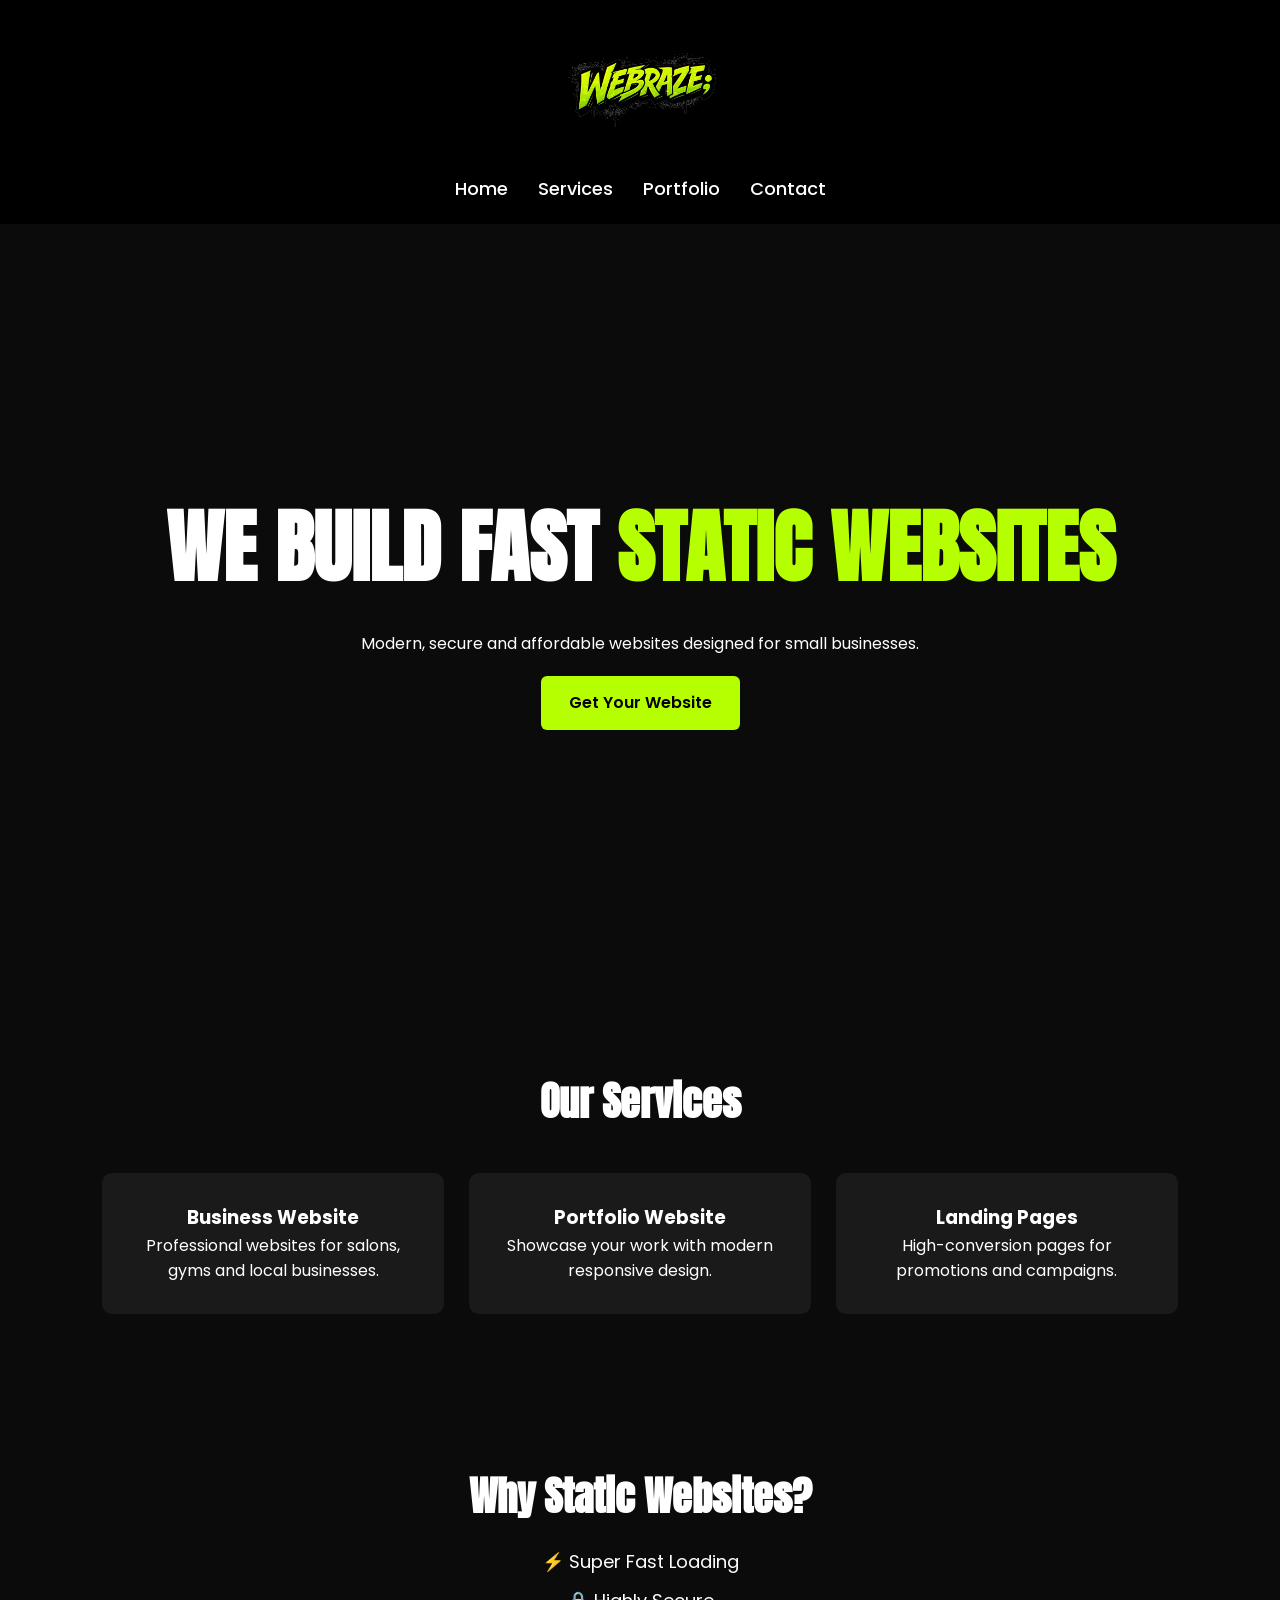
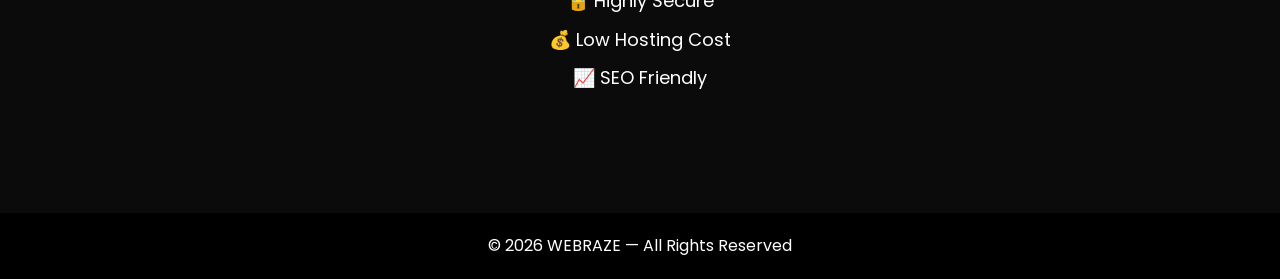
<file: index.html>
<!DOCTYPE html>
<html lang="en">
<head>
  <!-- SEO BASICS -->
  <meta charset="UTF-8">
  <meta name="viewport" content="width=device-width, initial-scale=1.0">
  <title>WEBRAZE | Static Website Development Agency</title>
  <meta name="description"
    content="WEBRAZE builds fast, modern and SEO-friendly static websites for businesses. Affordable website design services for salons, shops and startups.">
  <meta name="keywords"
    content="static website, website developer, business website, affordable website design, WEBRAZE, static website for salons, website for small business India">
  <meta name="author" content="WEBRAZE">
  <meta name="robots" content="index, follow">

  <!-- Canonical Tag -->
  <link rel="canonical" href="https://ayan24-ak.github.io/webraze/">

  <!-- Favicon -->
  <link rel="icon" type="image/png" href="webraze_no_background.png">

  <!-- Open Graph (for WhatsApp, LinkedIn, Facebook sharing) -->
  <meta property="og:title" content="WEBRAZE - Static Website Agency">
  <meta property="og:description" content="Fast, modern and affordable websites for growing businesses.">
  <meta property="og:type" content="website">
  <meta property="og:url" content="https://ayan24-ak.github.io/webraze/">
  <meta property="og:image" content="https://ayan24-ak.github.io/webraze/webraze_no_background.png">
  <meta property="og:site_name" content="WEBRAZE">

  <!-- Twitter Card -->
  <meta name="twitter:card" content="summary_large_image">
  <meta name="twitter:title" content="WEBRAZE - Static Website Agency">
  <meta name="twitter:description" content="Fast, modern and affordable websites for growing businesses.">
  <meta name="twitter:image" content="https://ayan24-ak.github.io/webraze/webraze_no_background.png">

  <!-- Fonts -->
  <link href="https://fonts.googleapis.com/css2?family=Anton&family=Poppins:wght@300;400;600&display=swap"
    rel="stylesheet">
  <link rel="stylesheet" href="webraze.css">

  <!-- Schema.org Structured Data -->
  <script type="application/ld+json">
  {
    "@context": "https://schema.org",
    "@type": "ProfessionalService",
    "name": "WEBRAZE",
    "url": "https://ayan24-ak.github.io/webraze/",
    "logo": "https://ayan24-ak.github.io/webraze/webraze_no_background.png",
    "description": "WEBRAZE builds fast, modern and SEO-friendly static websites for small businesses, salons, gyms, shops and startups.",
    "serviceType": "Web Design & Development",
    "areaServed": "IN",
    "offers": [
      {
        "@type": "Offer",
        "name": "Business Website",
        "description": "Professional websites for salons, gyms and local businesses."
      },
      {
        "@type": "Offer",
        "name": "Portfolio Website",
        "description": "Showcase your work with modern responsive design."
      },
      {
        "@type": "Offer",
        "name": "Landing Pages",
        "description": "High-conversion pages for promotions and campaigns."
      }
    ]
  }
  </script>
</head>
<body>
  <!-- HEADER -->
  <header class="navbar">
    <img src="webraze_no_background.png" alt="WEBRAZE Logo" class="logo" width="150" height="50">
    <nav aria-label="Main Navigation">
      <a href="index.html">Home</a>
      <a href="service.html">Services</a>
      <a href="#">Portfolio</a>
      <a href="contact.html">Contact</a>
    </nav>
  </header>

  <main>
    <!-- HERO -->
    <section class="hero" aria-label="Hero Section">
      <h1>WE BUILD FAST <span>STATIC WEBSITES</span></h1>
      <p>
        Modern, secure and affordable websites designed for small businesses.
      </p>
      <a href="contact.html" class="btn">Get Your Website</a>
    </section>

    <!-- SERVICES -->
    <section class="services" aria-label="Our Services">
      <h2>Our Services</h2>
      <div class="service-container">
        <div class="card">
          <h3>Business Website</h3>
          <p>Professional websites for salons, gyms and local businesses.</p>
        </div>
        <div class="card">
          <h3>Portfolio Website</h3>
          <p>Showcase your work with modern responsive design.</p>
        </div>
        <div class="card">
          <h3>Landing Pages</h3>
          <p>High-conversion pages for promotions and campaigns.</p>
        </div>
      </div>
    </section>

    <!-- WHY STATIC -->
    <section class="why" aria-label="Why Static Websites">
      <h2>Why Static Websites?</h2>
      <ul>
        <li>⚡ Super Fast Loading</li>
        <li>🔒 Highly Secure</li>
        <li>💰 Low Hosting Cost</li>
        <li>📈 SEO Friendly</li>
      </ul>
    </section>
  </main>

  <!-- FOOTER -->
  <footer class="footer">
    <p>© 2026 WEBRAZE — All Rights Reserved</p>
  </footer>
</body>
</html>
</file>
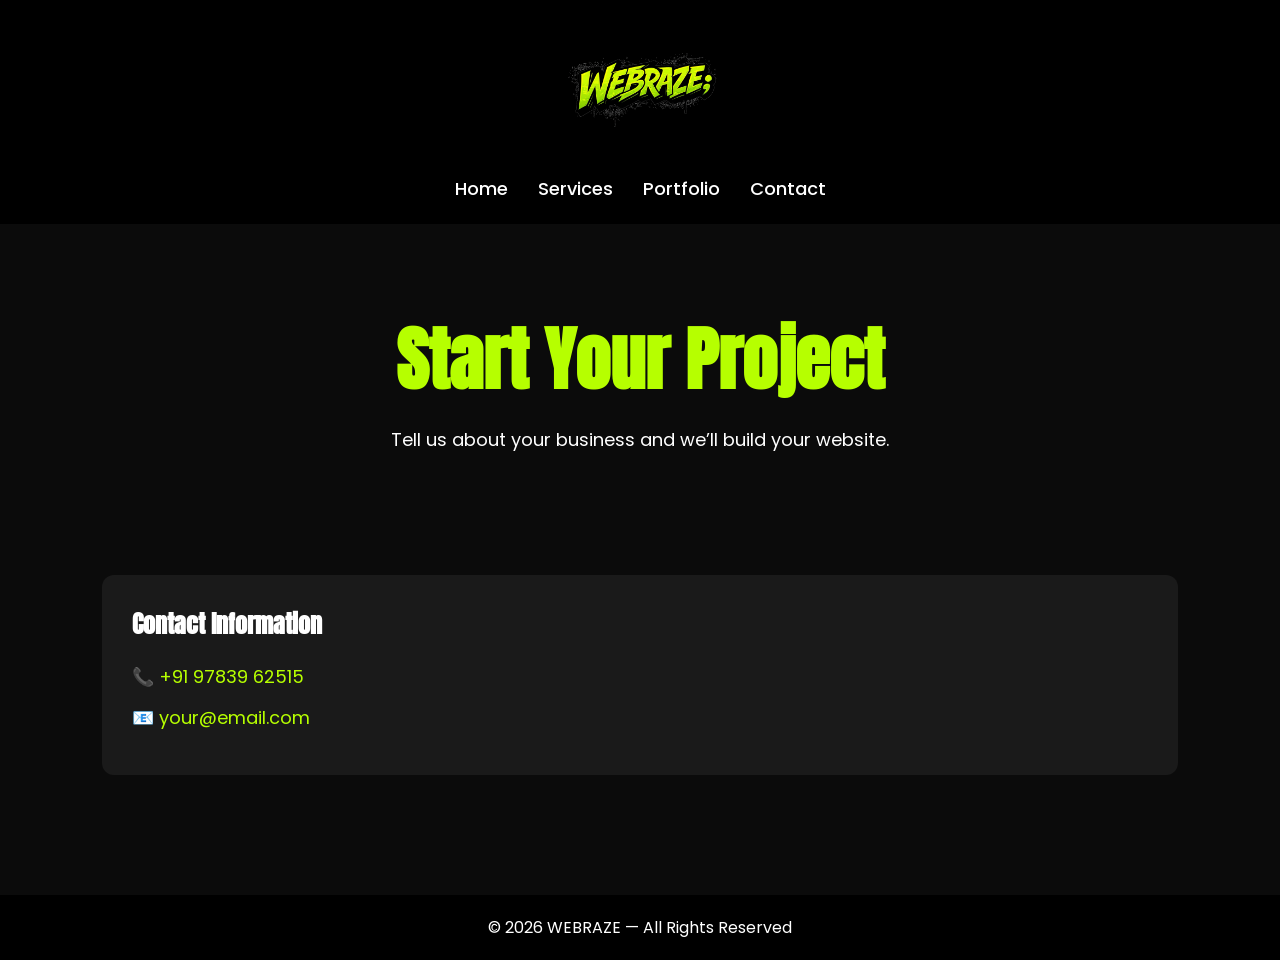
<file: contact.html>
<!DOCTYPE html>
<html lang="en">

<head>
  <!-- SEO -->
  <meta charset="UTF-8">
  <meta name="viewport" content="width=device-width, initial-scale=1.0">

  <title>Contact WEBRAZE | Start Your Website Project</title>

  <meta name="description"
    content="Contact WEBRAZE to build your business website. Get fast, affordable and SEO-friendly static websites for your business.">

  <link rel="stylesheet" href="webraze.css">
  <link rel="stylesheet" href="contact.css">

  <link href="https://fonts.googleapis.com/css2?family=Anton&family=Poppins:wght@300;400;600&display=swap"
    rel="stylesheet">
</head>

<body>

  <!-- NAVBAR -->
  <header class="navbar">
    <img src="webraze_no_background.png" alt="WEBRAZE Logo" class="logo">

    <nav>
      <a href="index.html">Home</a>
      <a href="services.html">Services</a>
      <a href="portfolio.html">Portfolio</a>
      <a href="contact.html" class="active">Contact</a>
    </nav>
  </header>

  <main>

    <!-- HERO -->
    <section class="page-hero">
      <h1>Start Your Project</h1>
      <p>Tell us about your business and we’ll build your website.</p>
    </section>

    <!-- CONTACT INFO ONLY -->
    <section class="contact-section">

      <div class="contact-info">

        <h2>Contact Information</h2>

        <p>📞 <a href="tel:+919783962515">+91 97839 62515</a></p>

        <p>📧 <a href="mailto:your@email.com">your@email.com</a></p>

       

       
      </div>

    </section>

  </main>

  <!-- FOOTER -->
  <footer class="footer">
    <p>© 2026 WEBRAZE — All Rights Reserved</p>
  </footer>

</body>
</html>
</file>
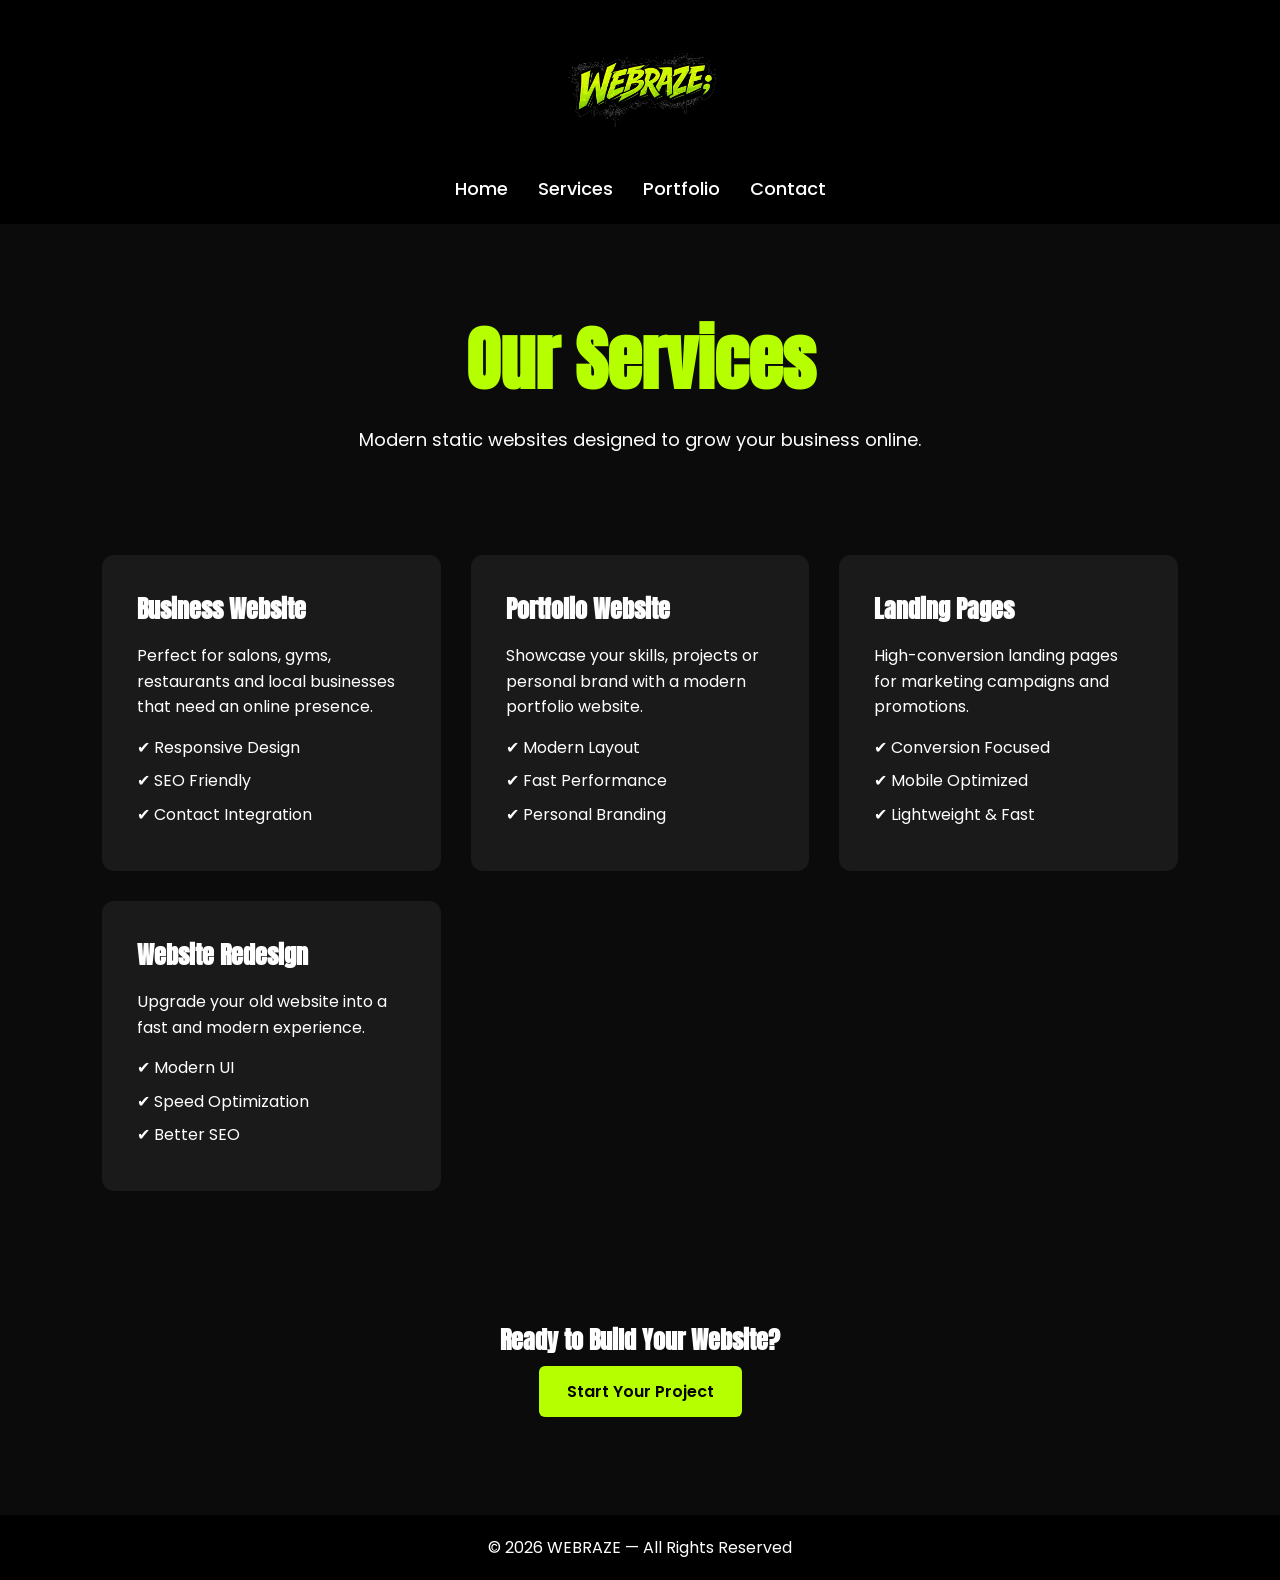
<file: service.html>
<!DOCTYPE html>
<html lang="en">

<head>
  <!-- SEO -->
  <meta charset="UTF-8">
  <meta name="viewport" content="width=device-width, initial-scale=1.0">

  <title>WEBRAZE Services | Static Website Development</title>

  <meta name="description"
    content="Explore WEBRAZE services including business websites, portfolio websites, landing pages and static website development for small businesses.">

  <link rel="stylesheet" href="webraze.css">
  <link rel="stylesheet" href="service.css">

  <link href="https://fonts.googleapis.com/css2?family=Anton&family=Poppins:wght@300;400;600&display=swap"
    rel="stylesheet">
</head>

<body>

  <!-- SAME NAVBAR -->
  <header class="navbar">
    <img src="webraze_no_background.png" alt="WEBRAZE Logo" class="logo">

    <nav>
      <a href="index.html">Home</a>
      <a href="service.html">Services</a>
      <a href="portfolio.html">Portfolio</a>
      <a href="contact.html">Contact</a>
    </nav>
  </header>

  <main>

    <!-- PAGE HERO -->
    <section class="page-hero">
      <h1>Our Services</h1>
      <p>Modern static websites designed to grow your business online.</p>
    </section>

    <!-- SERVICES GRID -->
    <section class="services-page">

      <div class="service-box">
        <h2>Business Website</h2>
        <p>
          Perfect for salons, gyms, restaurants and local businesses that need
          an online presence.
        </p>
        <ul>
          <li>✔ Responsive Design</li>
          <li>✔ SEO Friendly</li>
          <li>✔ Contact Integration</li>
        </ul>
      </div>

      <div class="service-box">
        <h2>Portfolio Website</h2>
        <p>
          Showcase your skills, projects or personal brand with a modern
          portfolio website.
        </p>
        <ul>
          <li>✔ Modern Layout</li>
          <li>✔ Fast Performance</li>
          <li>✔ Personal Branding</li>
        </ul>
      </div>

      <div class="service-box">
        <h2>Landing Pages</h2>
        <p>
          High-conversion landing pages for marketing campaigns and promotions.
        </p>
        <ul>
          <li>✔ Conversion Focused</li>
          <li>✔ Mobile Optimized</li>
          <li>✔ Lightweight & Fast</li>
        </ul>
      </div>

      <div class="service-box">
        <h2>Website Redesign</h2>
        <p>
          Upgrade your old website into a fast and modern experience.
        </p>
        <ul>
          <li>✔ Modern UI</li>
          <li>✔ Speed Optimization</li>
          <li>✔ Better SEO</li>
        </ul>
      </div>

    </section>

    <!-- CTA -->
    <section class="cta">
      <h2>Ready to Build Your Website?</h2>
      <a href="contact.html" class="btn">Start Your Project</a>
    </section>

  </main>

  <!-- FOOTER -->
  <footer class="footer">
    <p>© 2026 WEBRAZE — All Rights Reserved</p>
  </footer>

</body>
</html>
</file>
<file: webraze.css>
/* RESET */
*{
  margin:0;
  padding:0;
  box-sizing:border-box;
}

/* VARIABLES */
:root{
  --primary:#b6ff00;
  --dark:#0b0b0b;
  --gray:#1a1a1a;
  --white:#ffffff;
}

/* BODY */
body{
  font-family:'Poppins',sans-serif;
  background:var(--dark);
  color:white;
  line-height:1.6;
}

/* NAVBAR */
/* ========================= */
/* HEADER + LOGO */
/* ========================= */

.navbar{
  display:flex;
  flex-direction:column;   /* stack logo + nav */
  align-items:center;
  justify-content:center;
  padding:20px 8%;
  background:black;
}

/* LOGO */
.logo{
  height:140px;          /* bigger logo */
  width:auto;
  margin-bottom:15px;
  object-fit:contain;
}

/* NAVIGATION */
nav{
  display:flex;
  gap:30px;
  flex-wrap:wrap;
  justify-content:center;
}

nav a{
  color:white;
  text-decoration:none;
  font-weight:500;
  font-size:18px;
  position:relative;
}

/* cool hover underline */
nav a::after{
  content:"";
  position:absolute;
  left:0;
  bottom:-5px;
  width:0%;
  height:2px;
  background:var(--primary);
  transition:.3s;
}

nav a:hover::after{
  width:100%;
}

/* HERO */
.hero{
  min-height:85vh;
  display:flex;
  flex-direction:column;
  justify-content:center;
  align-items:center;
  text-align:center;
  padding:40px 20px;
}

.hero h1{
  font-family:'Anton',sans-serif;
  font-size:clamp(40px,7vw,80px);
}

.hero span{
  color:var(--primary);
}

.hero p{
  margin:20px 0;
  max-width:600px;
}

.btn{
  background:var(--primary);
  color:black;
  padding:14px 28px;
  text-decoration:none;
  font-weight:600;
  border-radius:6px;
  transition:.3s;
}

.btn:hover{
  transform:scale(1.05);
}

/* SERVICES */
.services{
  padding:80px 8%;
  text-align:center;
}

.services h2{
  font-family:'Anton';
  font-size:40px;
  margin-bottom:40px;
}

.service-container{
  display:grid;
  grid-template-columns:repeat(auto-fit,minmax(250px,1fr));
  gap:25px;
}

.card{
  background:var(--gray);
  padding:30px;
  border-radius:10px;
  transition:.3s;
}

.card:hover{
  transform:translateY(-8px);
  border:1px solid var(--primary);
}

/* WHY SECTION */
.why{
  padding:70px 8%;
  text-align:center;
}

.why h2{
  font-family:'Anton';
  font-size:40px;
  margin-bottom:20px;
}

.why ul{
  list-style:none;
}

.why li{
  margin:10px 0;
  font-size:18px;
}

/* FOOTER */
.footer{
  background:black;
  text-align:center;
  padding:20px;
  margin-top:40px;
}

/* ========================= */
/* RESPONSIVE DESIGN */
/* ========================= */

/* TABLET */
@media(max-width:900px){

  nav{
    width:100%;
    text-align:center;
    margin-top:10px;
  }

  nav a{
    display:inline-block;
    margin:10px;
  }
}

/* MOBILE */
@media(max-width:600px){

  .logo{
    height:100px;
  }

  nav{
    gap:15px;
  }

  nav a{
    font-size:16px;
  }

  .hero h1{
    font-size:36px;
  }

  .services h2,
  .why h2{
    font-size:30px;
  }
}
</file>
<file: contact.css>
/* ========================= */
/* CONTACT PAGE */
/* ========================= */

/* ========================= */
/* PAGE HERO (USED EVERYWHERE) */
/* ========================= */

.page-hero{
  text-align:center;
  padding:80px 20px 40px;
}

.page-hero h1{
  font-family:'Anton';
  font-size:clamp(40px,6vw,70px);
  color:var(--primary);
}

.page-hero p{
  margin-top:10px;
  font-size:18px;
}

.contact-section{
  padding:80px 8%;
  display:grid;
  grid-template-columns:repeat(auto-fit,minmax(300px,1fr));
  gap:40px;
  align-items:start;
}

/* FORM */
.contact-form form{
  display:flex;
  flex-direction:column;
  gap:15px;
}

.contact-form input,
.contact-form textarea,
.contact-form select{
  padding:14px;
  border:none;
  border-radius:6px;
  background:var(--gray);
  color:white;
  font-family:'Poppins';
}

.contact-form input::placeholder,
.contact-form textarea::placeholder{
  color:#bbb;
}

.contact-form button{
  margin-top:10px;
  cursor:pointer;
}

/* CONTACT INFO */
.contact-info{
  background:var(--gray);
  padding:30px;
  border-radius:12px;
}

.contact-info h2{
  font-family:'Anton';
  margin-bottom:20px;
}

.contact-info p{
  margin:12px 0;
  font-size:18px;
}

.contact-info a{
  color:var(--primary);
  text-decoration:none;
}

/* WHATSAPP BUTTON (WEBRAZE GREEN STYLE) */
.whatsapp-btn {
  display: inline-flex;
  align-items: center;
  gap: 10px;

  margin-top: 20px;
  padding: 12px 22px;

  background: linear-gradient(90deg, #00c853, #00e676);
  color: white;
  font-weight: 600;
  text-decoration: none;

  border-radius: 6px;
  transition: 0.3s ease;
}

/* WhatsApp icon */
.whatsapp-icon {
  width: 20px;
  height: 20px;
}

/* Hover effect */
.whatsapp-btn:hover {
  transform: translateY(-2px);
  box-shadow: 0 6px 18px rgba(0, 200, 83, 0.4);
}
</file>
<file: service.css>
/* ========================= */
/* SERVICES PAGE */
/* ========================= */

.page-hero{
  text-align:center;
  padding:80px 20px 40px;
}

.page-hero h1{
  font-family:'Anton';
  font-size:clamp(40px,6vw,70px);
  color:var(--primary);
}

.page-hero p{
  margin-top:10px;
  font-size:18px;
}

/* SERVICES GRID */
.services-page{
  padding:60px 8%;
  display:grid;
  grid-template-columns:repeat(auto-fit,minmax(280px,1fr));
  gap:30px;
}

.service-box{
  background:var(--gray);
  padding:35px;
  border-radius:12px;
  transition:.3s;
}

.service-box:hover{
  transform:translateY(-10px);
  border:1px solid var(--primary);
}

.service-box h2{
  font-family:'Anton';
  margin-bottom:15px;
}

.service-box ul{
  margin-top:15px;
  list-style:none;
}

.service-box li{
  margin:8px 0;
}

/* CTA SECTION */
.cta{
  text-align:center;
  padding:70px 20px;
}

.cta h2{
  font-family:'Anton';
  margin-bottom:20px;
}
</file>
